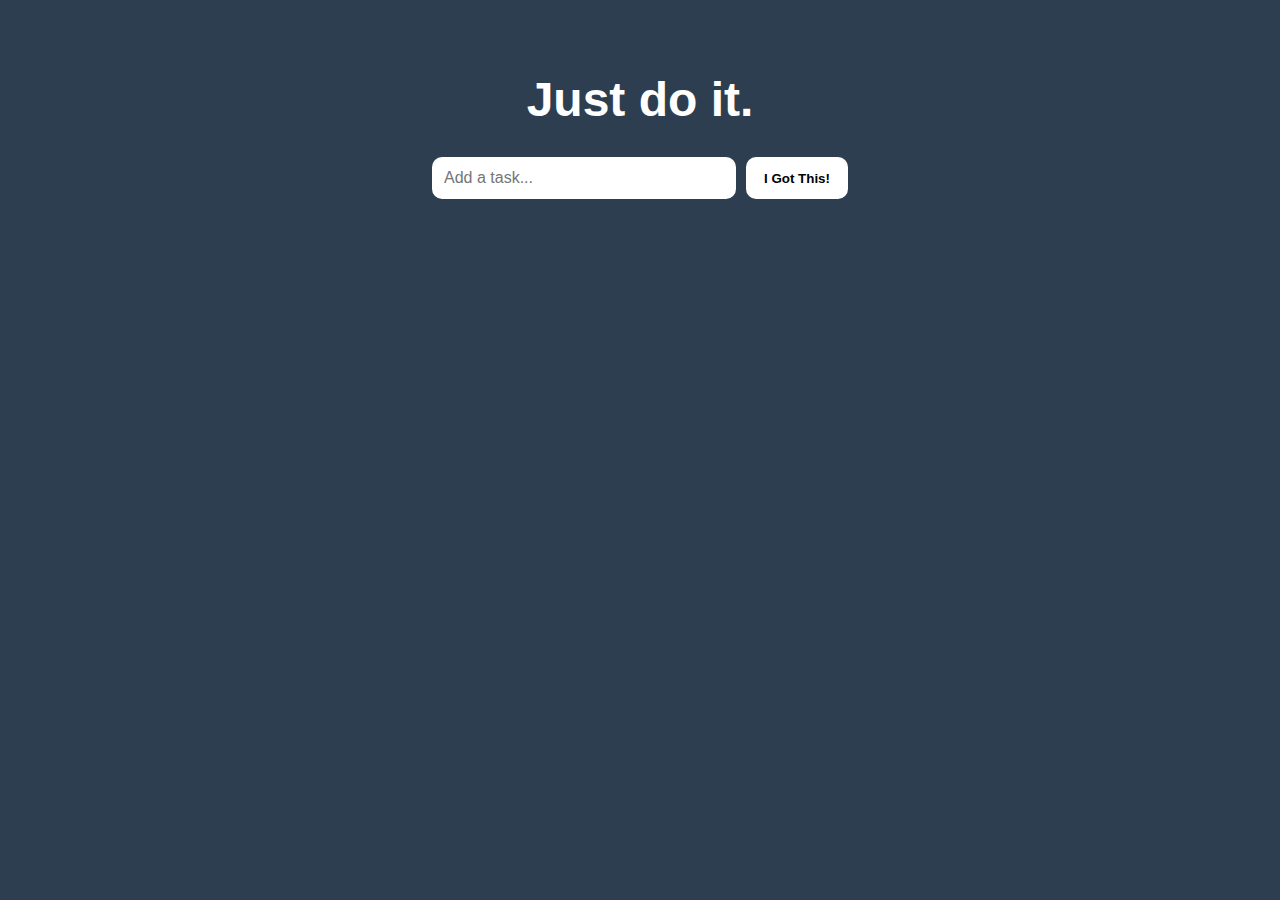
<file: Dia2/index.html>
<!DOCTYPE html>
<html lang="es">
<head>
    <meta charset="UTF-8">
    <meta name="viewport" content="width=device-width, initial-scale=1.0">
    <title>To-Do App</title>
    <link rel="stylesheet" href="./styles.css">
</head>
<body>

    <h1 class="title">Just do it.</h1>

    <div class="task-input-container">
        <input type="text" id="taskInput" placeholder="Add a task...">
        <button id="addBtn">I Got This!</button>
    </div>

    <ul id="taskList"></ul>

    <script src="app.js"></script>
</body>
</html>
</file>
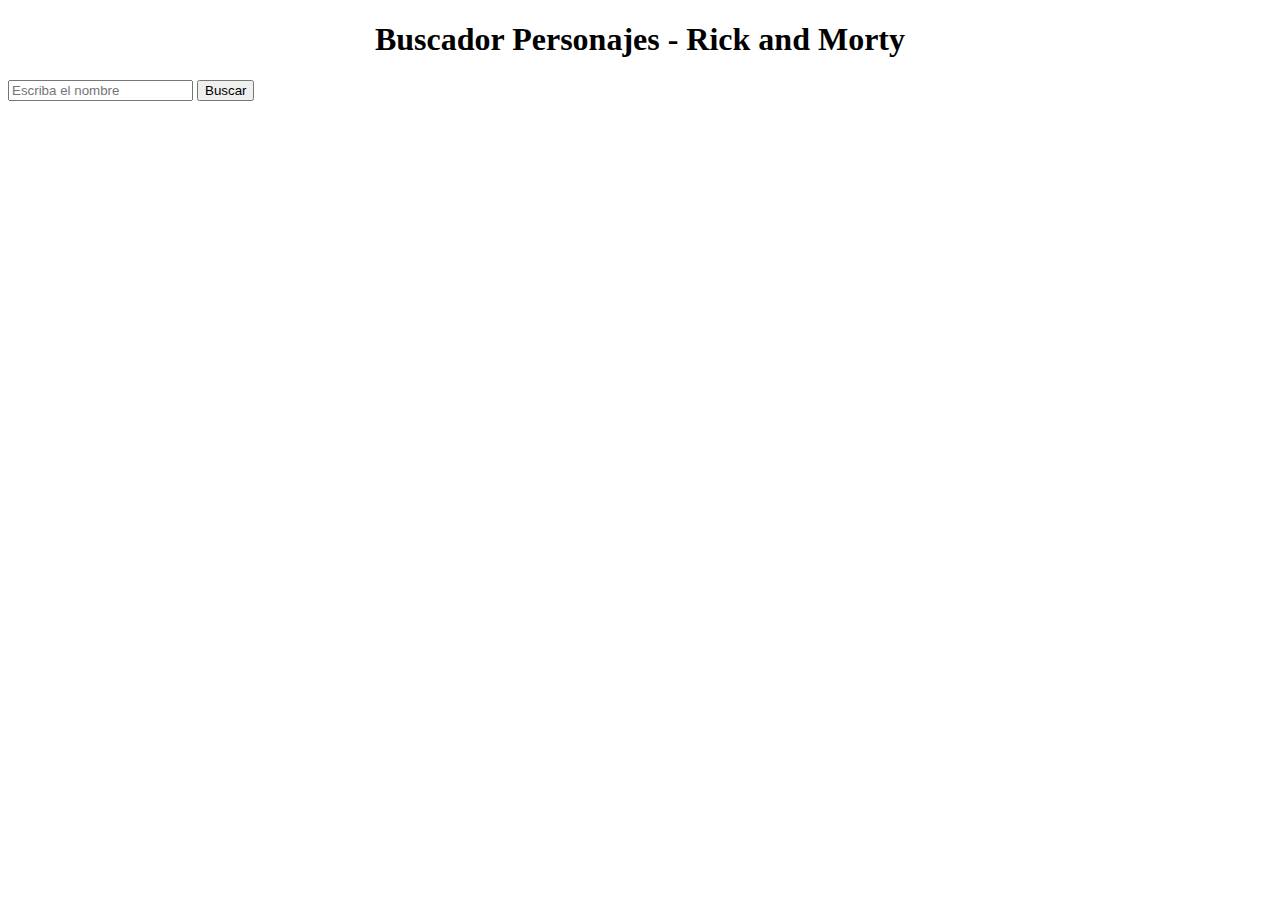
<file: Dia1/Ejercicio1/index.html>
<!DOCTYPE html>
<html lang="en">
<head>
    <meta charset="UTF-8">
    <meta name="viewport" content="width=device-width, initial-scale=1.0">
    <title>Ricki y Morty</title>
    <link rel="stylesheet" href="./style.css">
</head>
<body>
    <h1>Buscador Personajes - Rick and Morty</h1>
    <div class="search-container">
        <input type="text" placeholder="Escriba el nombre">
        <button type="button">Buscar</button>
    </div>
    <main></main>
    <script type="module" src="./script.js"></script>
</body>
</html>
</file>
<file: Dia2/styles.css>
body {
    font-family: Arial, sans-serif;
    background: #2d3e50;
    margin: 0;
    padding: 40px;
    color: white;
    text-align: center;
}

.title {
    font-size: 48px;
    margin-bottom: 30px;
}

.task-input-container {
    display: flex;
    justify-content: center;
    gap: 10px;
}

input {
    padding: 12px;
    width: 280px;
    border-radius: 10px;
    border: none;
    outline: none;
    font-size: 16px;
}

button {
    padding: 12px 18px;
    border: none;
    background: white;
    color: black;
    font-weight: bold;
    border-radius: 10px;
    cursor: pointer;
}

button:hover {
    opacity: 0.8;
}

#taskList {
    margin-top: 30px;
    list-style: none;
    padding: 0;
}

.task-item {
    background: rgba(255, 255, 255, 0.1);
    padding: 12px;
    margin-bottom: 10px;
    display: flex;
    justify-content: space-between;
    align-items: center;
    border-radius: 10px;
}

.task-text.completed {
    text-decoration: line-through;
    opacity: 0.6;
}

.delete-btn {
    background: none;
    border: none;
    color: #ff6b6b;
    font-size: 20px;
    cursor: pointer;
    font-weight: bold;
}
</file>
<file: Dia1/Ejercicio1/style.css>
h1 {
    text-align: center;
}

main {
    display: grid;
    grid-template-columns: repeat(3, 1fr);
    gap: 5px;
    padding: 10px;
    justify-items: center;
}

.character {
    width: 100%;
    max-width: 200px;
    border: 1px solid #ccc;
    padding: 10px;
    background-color: #f9f9f9;
    border-radius: 8px;
    text-align: center;
}

.character img {
    width: 100%;
    height: auto;
    border-radius: 8px;
}

h3 {
    color: #333;
    margin-top: 10px;
}

p {
    font-size: 14px;
    color: #555;
}
</file>
